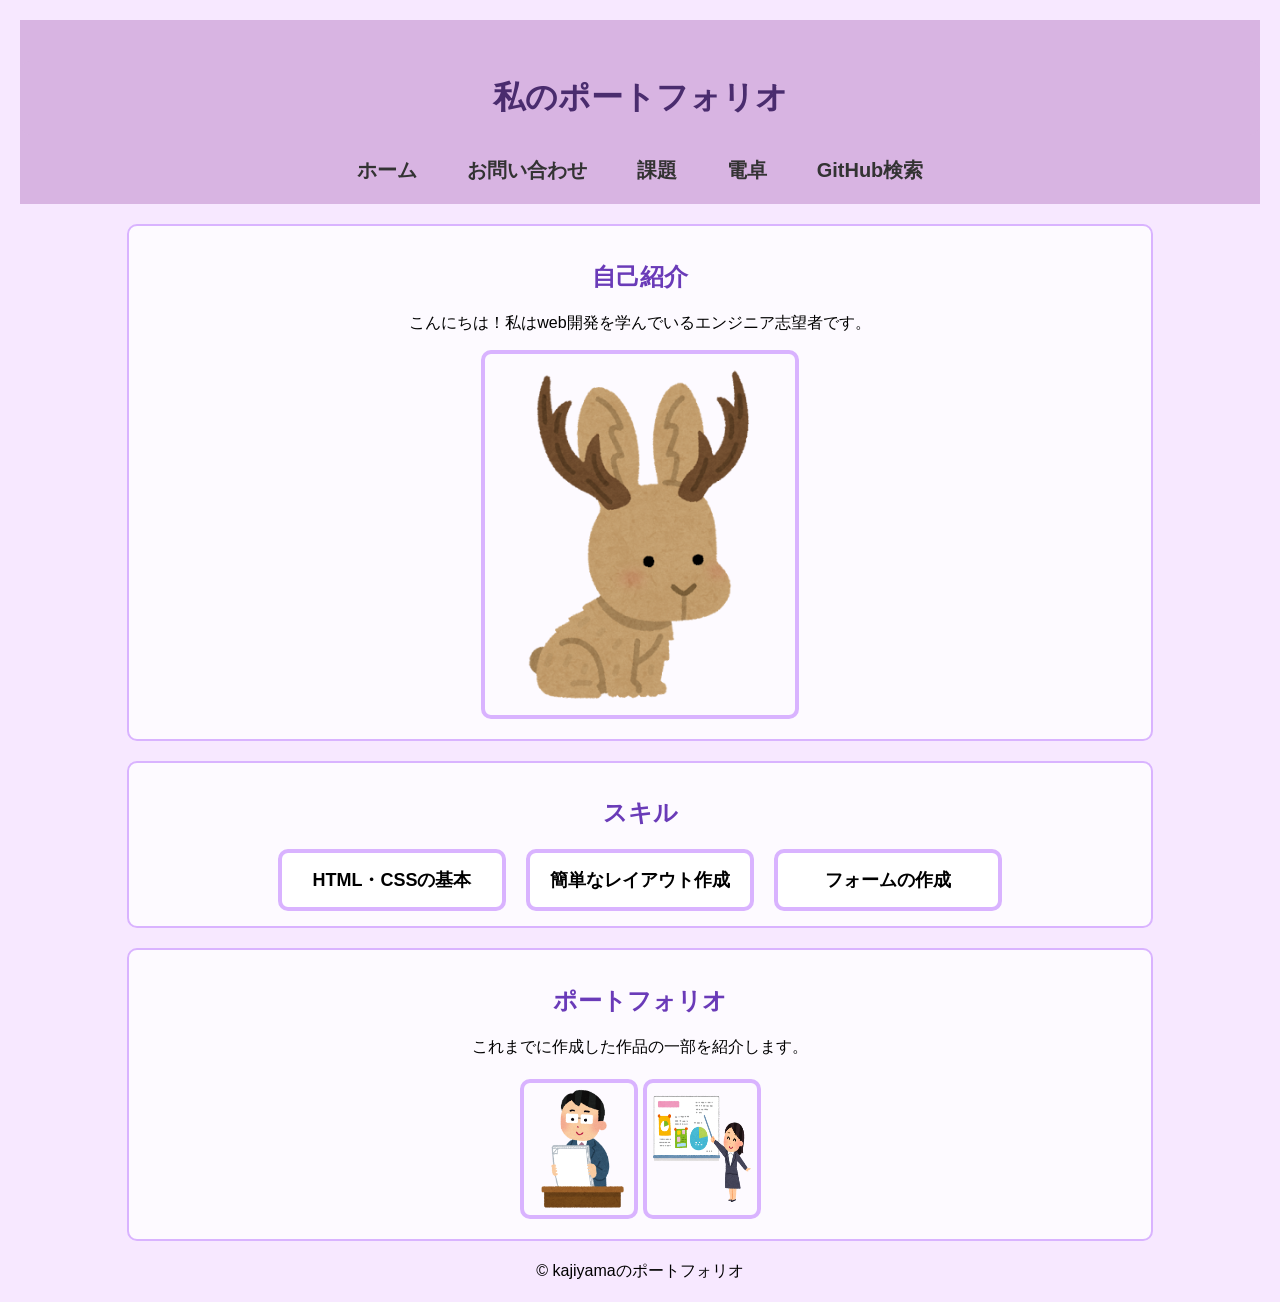
<file: index.html>
<!DOCTYPE html>
<html lang="ja">
<head>
    <meta charset="UTF-8">
    <meta name="viewport" content="width=device-width, initial-scale=1.0">
    <title>ポートフォリオ</title>
    <link rel="stylesheet" href="css/style.css">
</head>

<body>

<header>
    <h1 class="title">私のポートフォリオ</h1>
    <nav>
        <a href="index.html">ホーム</a>
        <a href="contact.html">お問い合わせ</a>
        <a href="work.html">課題</a>
        <a href="calculate.html">電卓</a>
        <a href="githubsearch.html">GitHub検索</a>
    </nav>
</header>

<section class="box">
    <h2>自己紹介</h2>
    <p>こんにちは！私はweb開発を学んでいるエンジニア志望者です。</p>
    <img src="img/profile.png" alt="プロフィール画像" width="300">
</section>

<section class="box">
    <h2>スキル</h2>

    <section class="skills">
        <div class="skill-card">HTML・CSSの基本</div>
        <div class="skill-card">簡単なレイアウト作成</div>
        <div class="skill-card">フォームの作成</div>
    </section>
</section>

<section class="box">
    <h2>ポートフォリオ</h2>
    <p>これまでに作成した作品の一部を紹介します。</p>

    <section class="portfolio-images">
        <img src="img/work1.png" alt="資料1" width="100">
        <img src="img/work2.png" alt="資料2" width="100">
    </section>
</section>

<footer>
    <p>© kajiyamaのポートフォリオ</p>
</footer>

</body>
</html>
</file>
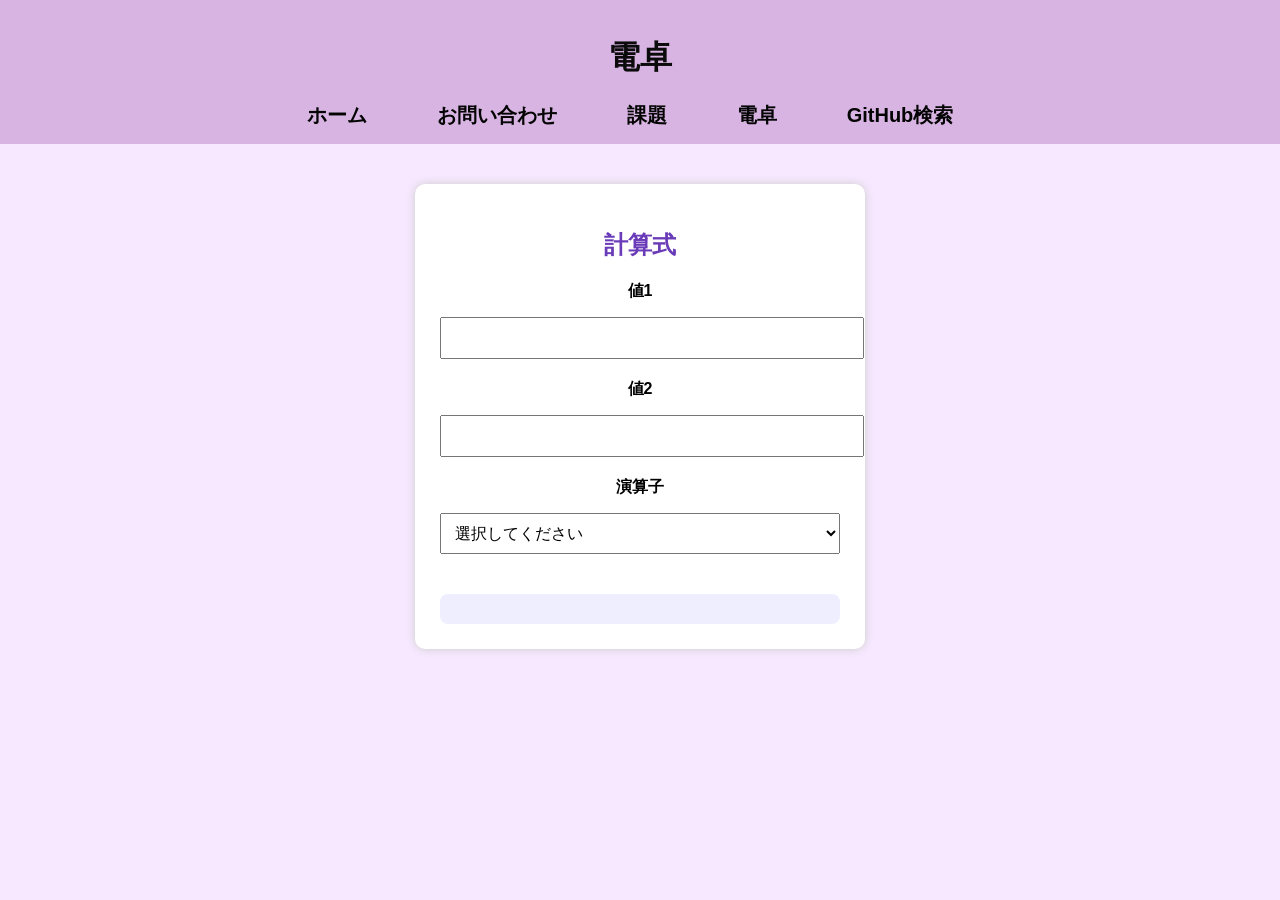
<file: calculate.html>
<!DOCTYPE html>
<html lang="ja">
<head>
    <meta charset="UTF-8">
    <meta name="viewport" content="width=device-width, initial-scale=1.0">
    <title>電卓</title>
    <link rel="stylesheet" href="css/style.css">
    <link rel="stylesheet" href="css/calculate.css">
</head>
<body>
    <header>
        <h1>電卓</h1>
        <nav>
        <a href="index.html">ホーム</a>
        <a href="contact.html">お問い合わせ</a>
        <a href="work.html">課題</a>
        <a href="calculate.html">電卓</a>
        <a href="githubsearch.html">GitHub検索</a>
    </nav>
    </header>
    <main>
        <section class="contact-form">
        <h2>計算式</h2>
        <label>値1</label>
        <input type="number" id="value1">
        <label>値2</label>
        <input type="number" id="value2">
        <label>演算子</label>
        <select id="operator">
        <option value="">選択してください</option>
        <option value="+">足し算（＋）</option>
        <option value="-">引き算（−）</option>
        <option value="*">掛け算（×）</option>
        <option value="/">割り算（÷）</option>
    </select>

    <div class="result-box" id="result"></div>
</div>

<script src="javascript/calculate.js"></script>
</body>
</html>
</file>
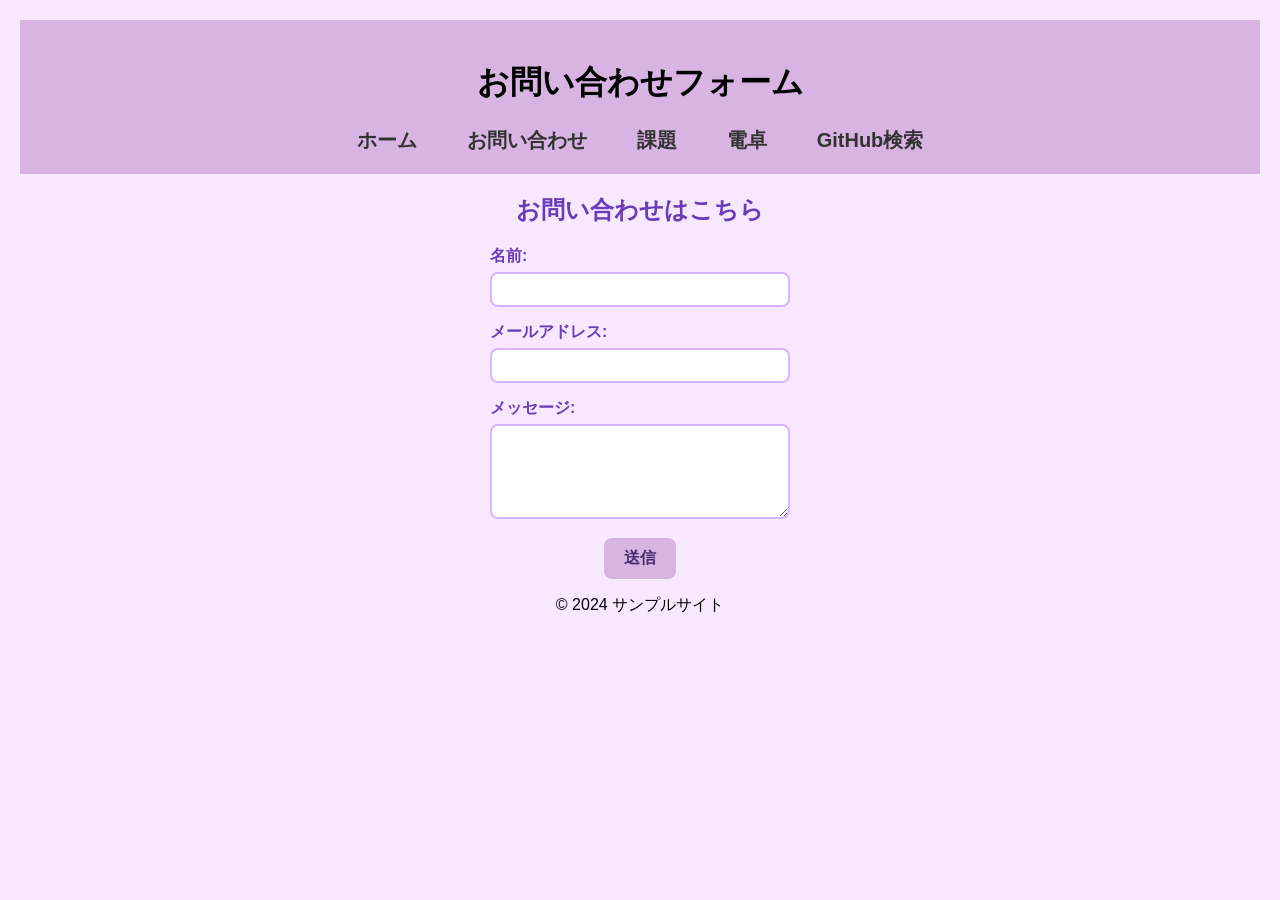
<file: contact.html>
<!DOCTYPE html>
<html lang="ja">
<head>
    <meta charset="UTF-8">
    <meta name="viewport" content="width=device-width, initial-scale=1.0">
    <title>問い合わせ</title>
    <link rel="stylesheet" href="css/style.css">
</head>
<body>
    <header>
        <h1>お問い合わせフォーム</h1>
        <nav>
                <a href="index.html">ホーム</a>
                <a href="contact.html">お問い合わせ</a>
                <a href="work.html">課題</a>
                <a href="calculate.html">電卓</a>
                <a href="githubsearch.html">GitHub検索</a>
        </nav>
    </header>
    <main>
        <section>
            <h2>お問い合わせはこちら</h2>
            <form action="submit.php" method="post">
                <ul class="contact-list">
                    <li>
                        <label for="name">名前:</label>
                        <input type="text" id="name" name="name" required>
                    </li>
                    <li>
                    <label for="email">メールアドレス:</label>
                    <input type="email" id="email" name="email" required>
                    </li>
                    <li>
                    <label for="message">メッセージ:</label>
                    <textarea id="message" name="message" rows="5" required></textarea>
                    </li>
                </ul>
                    <button type="submit">送信</button>
                </form>
        </section>
    </main>
    <footer>
        <p>&copy; 2024 サンプルサイト</p>
    </footer>
</body>
</html>
</file>
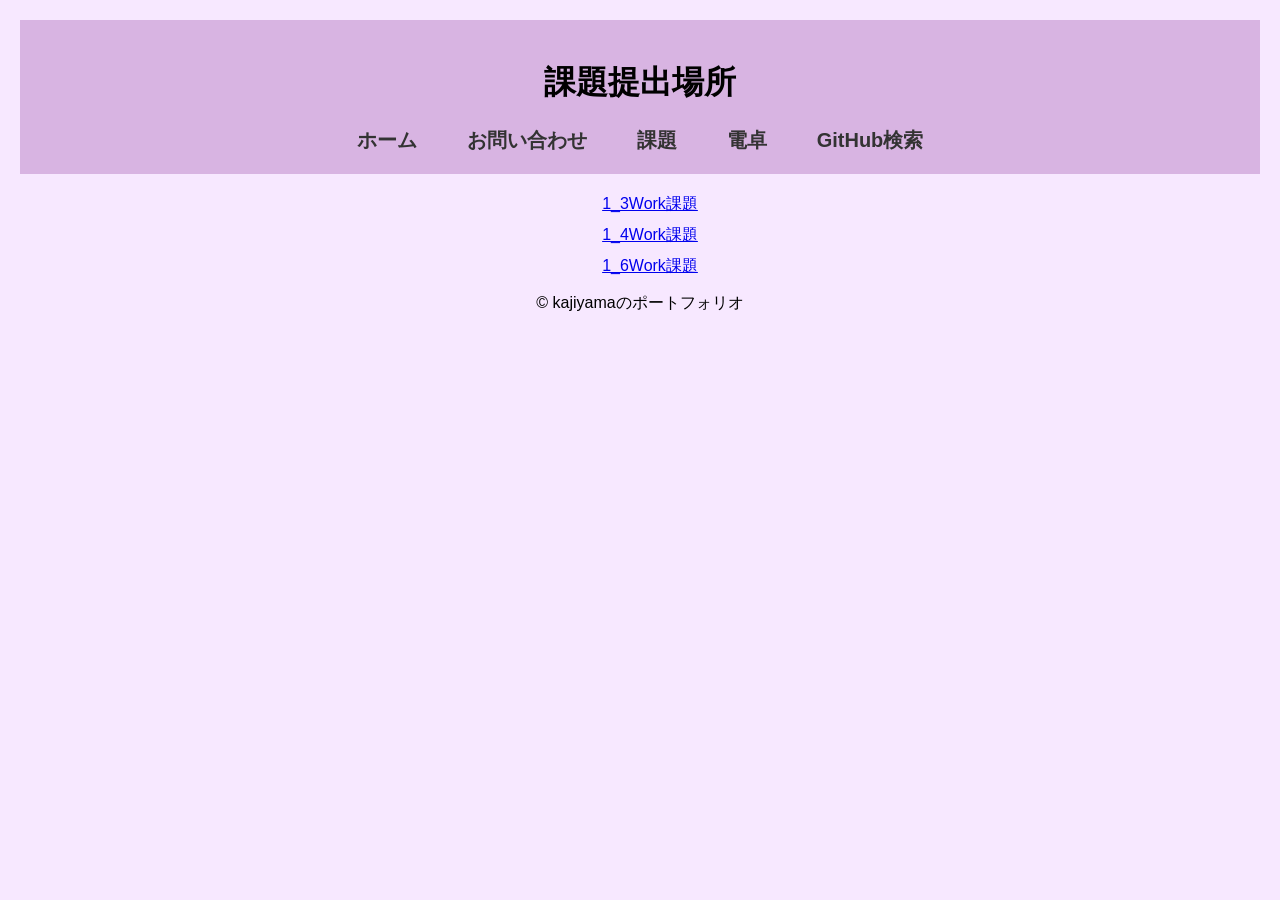
<file: work.html>
<!DOCTYPE html>
<html lang="ja">
<head>
    <meta charset="UTF-8">
    <meta name="viewport" content="width=device-width, initial-scale=1.0">
    <title>課題</title>
    <link rel="stylesheet" href="css/style.css">
</head>
<body>
    <header>
        <h1>課題提出場所</h1>
        <nav>
                <a href="index.html">ホーム</a>
                <a href="contact.html">お問い合わせ</a>
                <a href="work.html">課題</a>
                <a href="calculate.html">電卓</a>
                <a href="githubsearch.html">GitHub検索</a>
        </nav>
    </header>
</body>
<main>
        <section>
            <ul class="work-list">
                <a href="JavaScriptWork/work_1_3/1_3.html">1_3Work課題</a>
                <a href="JavaScriptWork/work_1_4/1_4.html">1_4Work課題</a>
                <a href="JavaScriptWork/work_1_6/1_6.html">1_6Work課題</a>
            </ul>
        </section>
</main>
<footer>
    <p>© kajiyamaのポートフォリオ</p>
</footer>
</body>
</html>
</file>
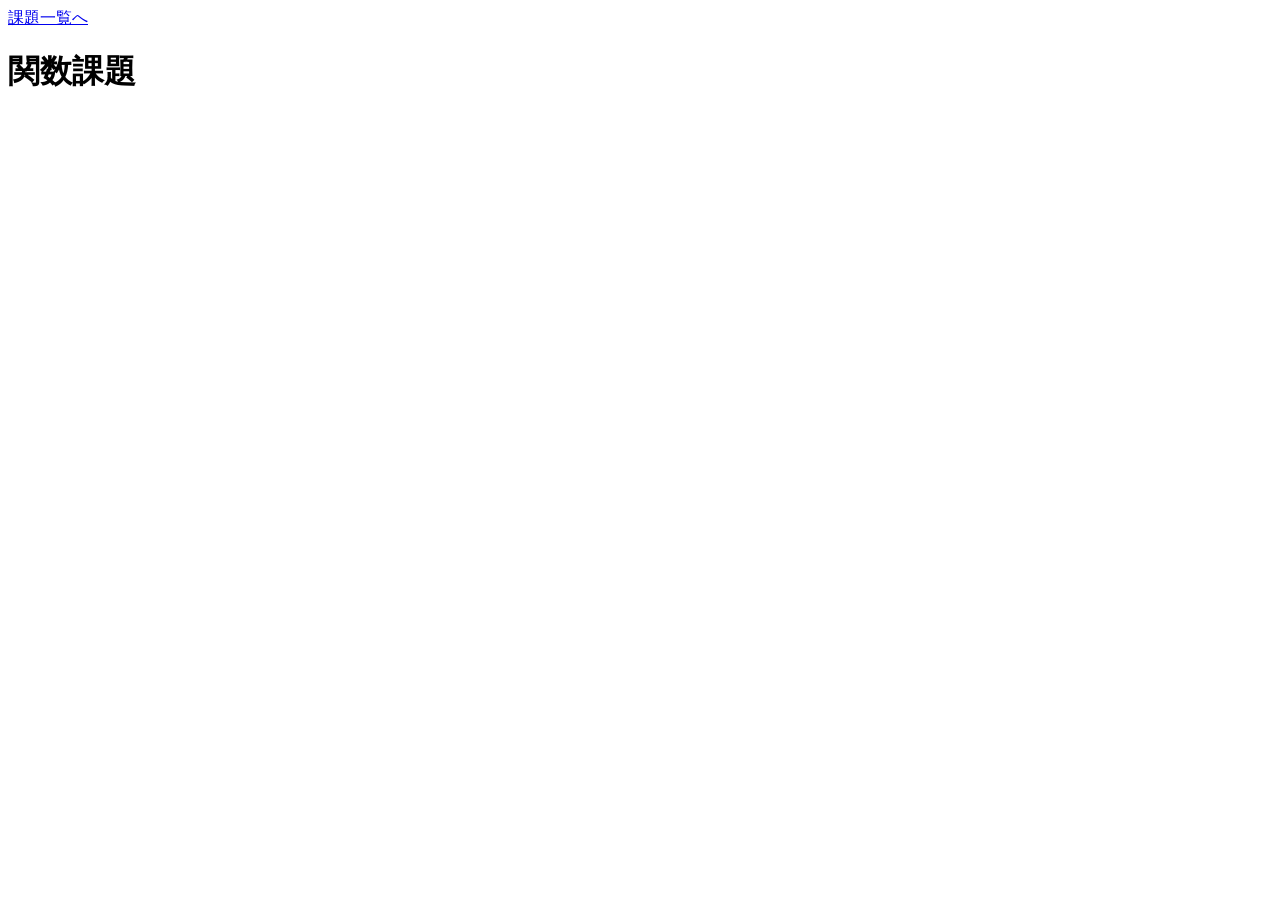
<file: JavaScriptWork/work_1_3/1_3.html>
<!DOCTYPE html>
<html lang="ja">
<head>
    <meta charset="UTF-8">
    <meta name="viewport" content="width=device-width, initial-scale=1.0">
    <title>関数課題</title>
</head>
<body>
    <a href="../../work.html">課題一覧へ</a>
    <h1>関数課題</h1>
    <script src="1_3.js"></script>
</body>
</html>
</file>
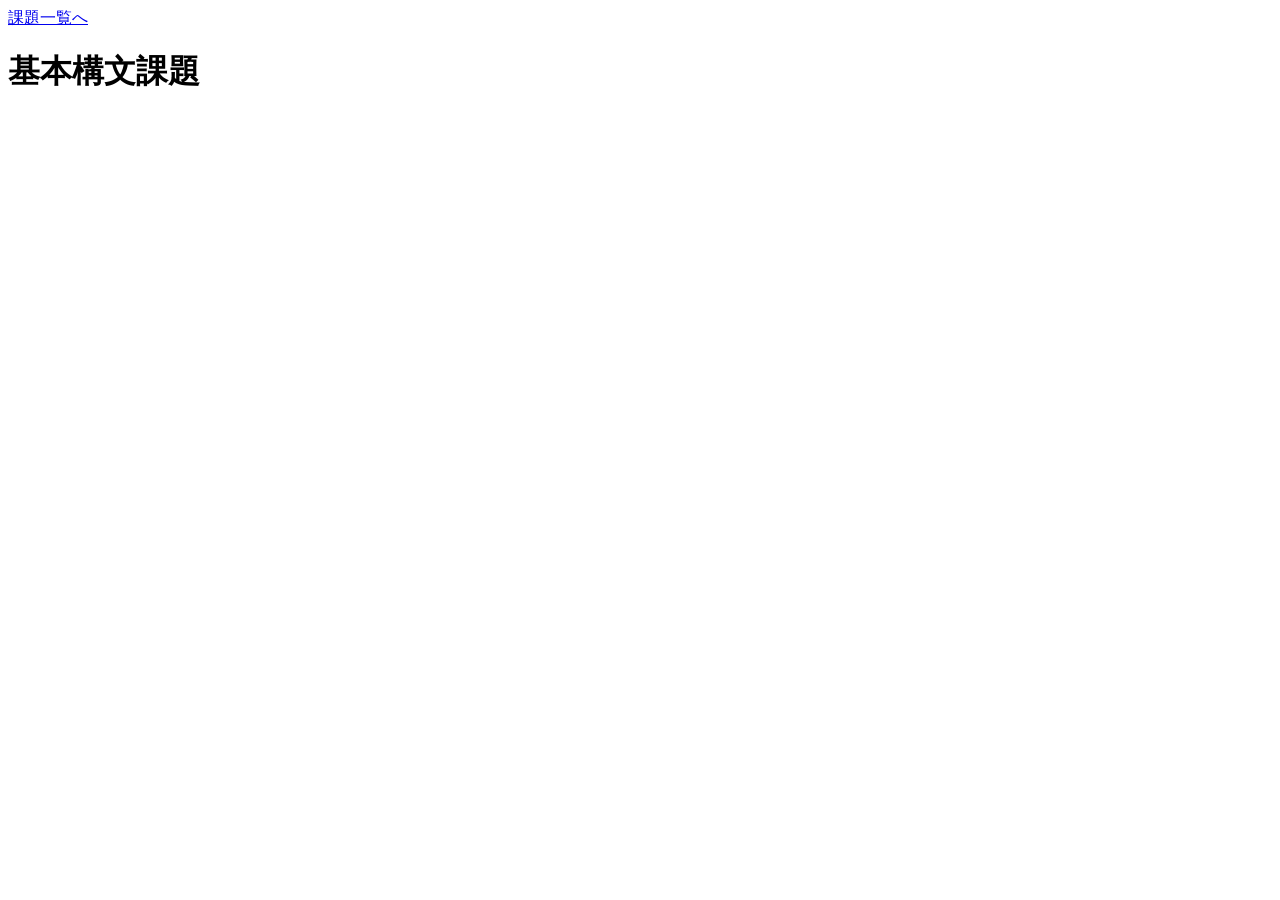
<file: JavaScriptWork/work_1_4/1_4.html>
<!DOCTYPE html>
<html lang="ja">
<head>
    <meta charset="UTF-8">
    <meta name="viewport" content="width=device-width, initial-scale=1.0">
    <title>基本構文課題</title>
</head>
<body>
    <a href="../../work.html">課題一覧へ</a>
    <h1>基本構文課題</h1>
    <script src="1_4.js"></script>
</body>
</html>
</file>
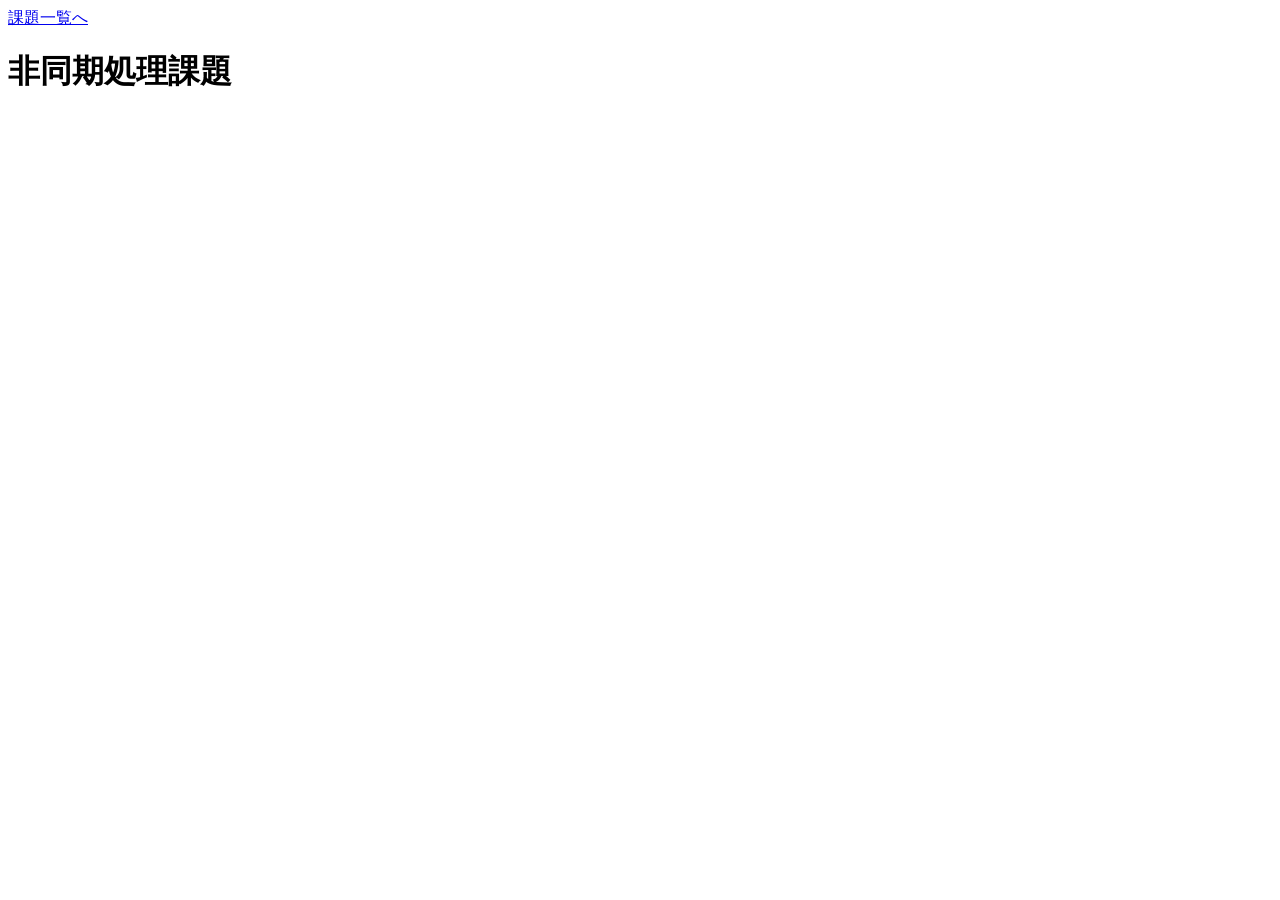
<file: JavaScriptWork/work_1_6/1_6.html>
<!DOCTYPE html>
<html lang="ja">
<head>
    <meta charset="UTF-8">
    <meta name="viewport" content="width=device-width, initial-scale=1.0">
    <title>非同期処理課題</title>
</head>
<body>
    <a href="../../work.html">課題一覧へ</a>
    <h1>非同期処理課題</h1>
    <script src="1_6.js"></script>
</body>
</html>
</file>
<file: css/style.css>
body {
    background-color: #f7e8ff;
    font-family: "Yu Gothic", sans-serif;
    margin: 20px;
}

.title {
    text-align: center;
    background-color: #d8b4e2;
    padding: 15px;
    border-radius: 10px;
    color: #4a2c6e;
}

header {
  background-color: #d8b4e2; /* 今使っている紫の背景色 */
  padding: 20px 0;          /* 上下の余白をつけて見やすく */
  text-align: center;       /* タイトルを中央に */
}

nav {
  display: flex;
  justify-content: center;  /* 中央に配置 */
  gap: 50px;                /* ホームとお問い合わせの間を広げる */
  margin-top: 10px;         /* タイトルとの間に余白 */
}

nav a {
  text-decoration: none;
  font-size: 20px;          /* 文字を大きくして目立たせる */
  font-weight: bold;        /* 太字で強調 */
  color: #333;              /* 今の色を維持 */
}



.box {
    text-align: center;
    background-color: #ffffffcc;
    padding: 15px;
    border: 2px solid #d9b3ff;
    border-radius: 10px;
    margin: 20px auto;
    width: 80%;
}

img {
    display: block;
    margin: 5px auto;
    border: 4px solid #d9b3ff;
    border-radius: 10px;
    padding: 5px;
}

h2 {
    text-align: center;
    color: #6a3bb8;
}

.skills {
  display: flex;            /* 横並びにする */
  justify-content: center;  /* 中央に配置 */
  gap: 20px;                /* カード同士の間隔 */
  margin-top: 20px;         /* 上との余白 */
}

.skill-card {
  border: 4px solid #d9b3ff;   /* 囲み線 */
  padding: 15px 20px;       /* 内側の余白 */
  border-radius: 10px;      /* 角を丸くする */
  background-color: #fff;   /* 白背景でカードっぽく */
  font-size: 18px;
  font-weight: bold;        /* 文字を目立たせる */
  text-align: center;       /* 中央揃え */
  width: 180px;             /* カードの幅（調整可） */
}

.portfolio-images {
  display: flex;
  justify-content: center;
  gap: 5px;
  margin-top: 20px;
  margin: 0;       /* 余白を消す */
  padding: 5px;    /* 枠の内側だけ残す */
}

ul {
    padding-left: 20px;
}

.portfolio-images img {
    margin: 0;        /* 余白を消す */
    padding: 5px;     /* 枠の内側だけ残す */
}

.contact-box {
  text-align: center;        /* 全体を中央寄せ */
  margin-top: 20px;
}

.contact-list {
  list-style: none;          /* 箇条書きの点を消す */
  padding: 0;
  margin: 0 auto;
  width: 300px;              /* 中央に寄せるための幅 */
}

.contact-list li {
  margin-bottom: 15px;       /* 項目の間隔 */
  text-align: left;          /* ラベルと入力欄は左揃えで見やすく */
}

.contact-list label {
  display: block;
  margin-bottom: 5px;
  font-weight: bold;
  color: #6a3bb8;
}

.contact-list input,
.contact-list textarea {
  width: 100%;               /* 入力欄を揃える */
  padding: 8px;
  border: 2px solid #d9b3ff;
  border-radius: 8px;
  box-sizing: border-box;
}

button {
  padding: 10px 20px;
  background-color: #d8b4e2;
  border: none;
  border-radius: 8px;
  font-size: 16px;
  font-weight: bold;
  color: #4a2c6e;
  cursor: pointer;
}

form {
  text-align: center;   /* フォーム内の要素を中央寄せ */
}

footer {
  text-align: center;   /* フッター内の文字を中央寄せ */
}
ul.work-list {
  text-align: center;
  display: flex;
  flex-direction: column; /* ← 縦並びにする */
  gap: 10px;              /* ← 間隔をあける（任意） */
  margin-top: 20px;
}
.contact-form {
  text-align: center;     /* フォーム全体を中央寄せ */
  margin-top: 20px;
}
</file>
<file: css/calculate.css>
body {
    font-family: sans-serif;
    background: #f7e8ff;
    margin: 0;
    padding: 0;
}

header {
    background: #d8b4e2;
    padding: 15px;
    color: rgb(11, 11, 11);
}

header nav a {
    color: rgb(4, 4, 4);
    margin-right: 20px;
    text-decoration: none;
    font-weight: bold;
}

.container {
    max-width: 500px;
    margin: 40px auto;
    background: white;
    padding: 25px;
    border-radius: 10px;
    box-shadow: 0 0 10px #ccc;
}

label {
    font-weight: bold;
}

input, select {
    width: 100%;
    padding: 10px;
    margin: 10px 0 20px;
    font-size: 16px;
}

.result-box {
    margin-top: 20px;
    padding: 15px;
    background: #eef;
    border-radius: 8px;
}
.contact-form {
    max-width: 400px;      /* 入力欄の横幅を狭くする */
    margin: 40px auto;     /* 左右中央寄せ */
    background: white;
    padding: 25px;
    border-radius: 10px;
    box-shadow: 0 0 10px #ccc;
    text-align: left;      /* 中の文字は左揃えのまま */
}

input, select {
    width: 100%;           /* コンテナ幅に合わせる */
    padding: 10px;
    margin: 10px 0 20px;
    font-size: 16px;
}
label {
    display: block;        /* ブロック要素にすることで中央揃えが効く */
    text-align: center;    /* 文字を中央に */
    font-weight: bold;
    margin-bottom: 5px;
</file>
